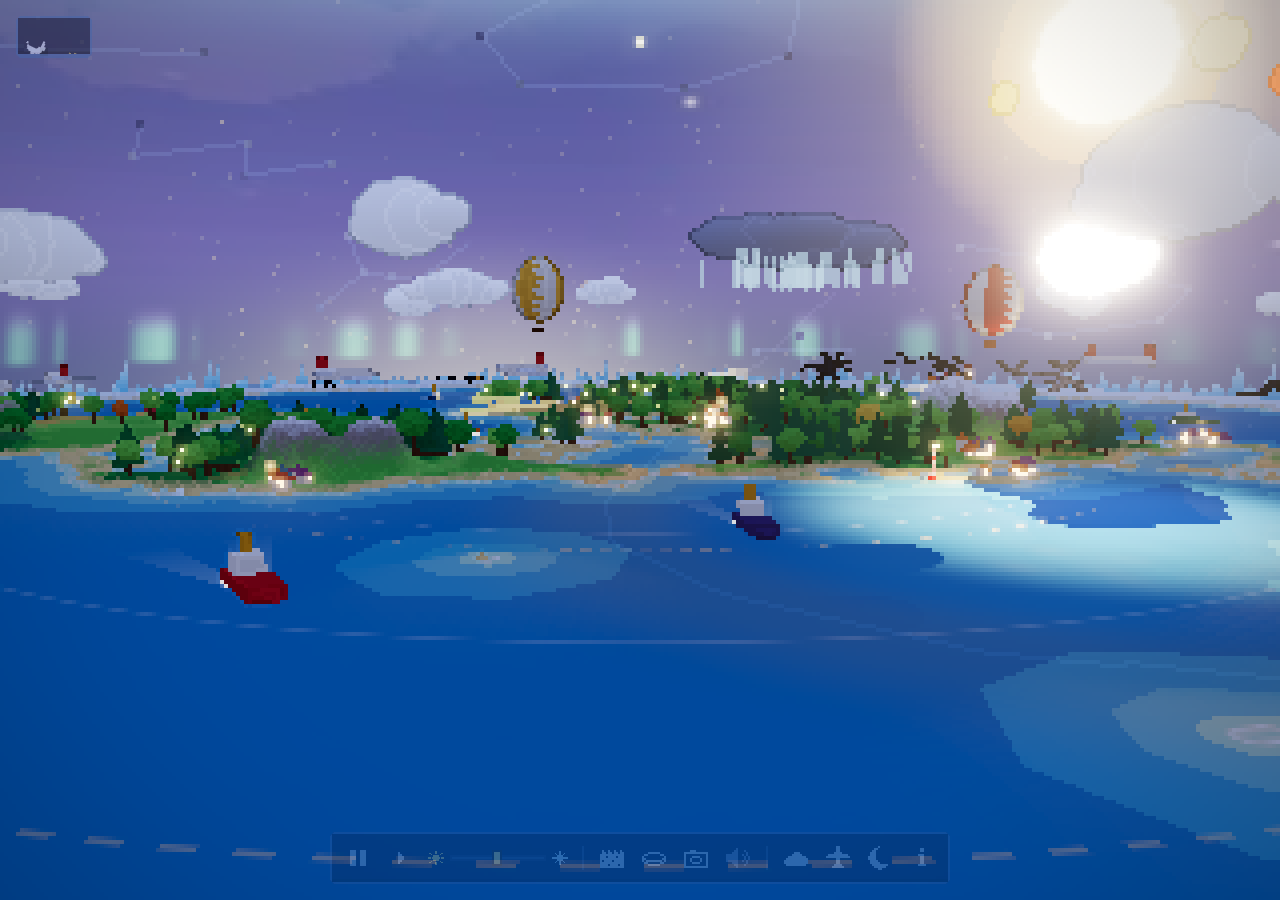
<file: index.html>
<!DOCTYPE html>
<html lang="en">
<head>
  <meta charset="UTF-8">
  <meta name="viewport" content="width=device-width, initial-scale=1.0">
  <title>FLAT EARTH SIM</title>
  <meta name="description" content="A cozy pixel-art simulation of the flat earth exactly as its believers describe it: spiralling sun, self-luminous moon, firmament dome, Shadow Object eclipses, ice wall. Not a debunk; a faithful render of the lore.">
  <meta property="og:type" content="website">
  <meta property="og:title" content="Flat Earth Sim">
  <meta property="og:description" content="A cozy pixel-art diorama of the flat-earth consensus model: sourced lore, a small living world, no build step.">
  <meta property="og:url" content="https://shanahan-suresh.github.io/flat-earth-sim/">
  <meta property="og:image" content="https://shanahan-suresh.github.io/flat-earth-sim/screenshots/og.jpg">
  <meta name="twitter:card" content="summary_large_image">
  <link rel="icon" href="data:image/svg+xml,%3Csvg xmlns='http://www.w3.org/2000/svg' viewBox='0 0 32 32' shape-rendering='crispEdges'%3E%3Ccircle cx='16' cy='16' r='15' fill='%232e7ea0'/%3E%3Ccircle cx='16' cy='16' r='14' fill='none' stroke='%23c8ecff' stroke-width='3'/%3E%3Ccircle cx='13' cy='12' r='4' fill='%236db35a'/%3E%3Ccircle cx='20' cy='19' r='3' fill='%236db35a'/%3E%3Ccircle cx='10' cy='20' r='2' fill='%236db35a'/%3E%3Ccircle cx='16' cy='16' r='1.5' fill='%23e8f4f8'/%3E%3C/svg%3E">
  <link rel="stylesheet" href="css/style.css">
  <script type="importmap">
    {
      "imports": {
        "three": "./vendor/three.module.js",
        "three/addons/": "./vendor/addons/"
      }
    }
  </script>
  <script type="module" src="js/main.js"></script>
</head>
<body>
  <!-- Canvas background -->
  <canvas id="canvas"></canvas>
  <div id="fade"></div>

  <!-- Title card: shown once on a plain load, fades out (ui.js) -->
  <div id="title-card" hidden>
    <div class="tc-title">FLAT EARTH</div>
  </div>

  <!-- Day/night dial: sun and moon ride one wheel; sim time turns it -->
  <div id="dial" class="frame" aria-hidden="true">
    <div id="dial-wheel">
      <i class="dial-sun" data-icon="sun"></i>
      <i class="dial-moon" data-icon="moon"></i>
    </div>
  </div>

  <!-- HUD: dock + popovers. Every state input lives in here (autosave listens on #hud). -->
  <div id="hud">
    <div id="dock" class="frame">
      <button id="btn-pause" class="tool" data-tip="Pause"><i data-icon="pause"></i></button>
      <button id="btn-speed" class="tool" data-tip="Speed"><i data-icon="speed1"></i></button>
      <input type="range" id="slider-speed" class="vh" min="0" max="20" value="1" step="0.25" tabindex="-1">
      <div class="season" data-tip="Season">
        <i data-icon="sun"></i>
        <input type="range" id="slider-day" min="0" max="364" value="172">
        <i data-icon="snow"></i>
      </div>
      <span class="sep"></span>
      <button id="btn-edge" class="tool" data-tip="Ice wall"><i data-icon="wall"></i></button>
      <button id="btn-view" class="tool" data-tip="Diorama"><i data-icon="diorama"></i></button>
      <button id="btn-photo" class="tool" data-tip="Photo"><i data-icon="camera"></i></button>
      <label class="tool" data-tip="Sound"><input type="checkbox" id="chk-audio" class="vh"><i data-icon="sound"></i></label>
      <span class="sep"></span>
      <button class="tool" data-pop="pop-sky" data-tip="Sky"><i data-icon="cloud"></i></button>
      <button class="tool" data-pop="pop-map" data-tip="Map"><i data-icon="plane"></i></button>
      <button class="tool" data-pop="pop-alm" data-tip="Almanac"><i data-icon="moon"></i></button>
      <button class="tool" data-pop="pop-info" data-tip="About"><i data-icon="info"></i></button>
    </div>

    <!-- Radio groups behind the cycle buttons (the schema reads these) -->
    <span class="vh">
      <input type="radio" name="edge" id="edge-icewall" value="icewall" checked>
      <input type="radio" name="edge" id="edge-waterfall" value="waterfall">
      <input type="radio" name="edge" id="edge-infinite" value="infinite">
      <input type="radio" name="edge" id="edge-beyond" value="beyond">
      <input type="radio" name="view" id="view-diorama" value="diorama" checked>
      <input type="radio" name="view" id="view-ground" value="ground">
      <input type="radio" name="model" id="model-monopole" value="monopole" checked>
      <input type="radio" name="model" id="model-bipolar" value="bipolar">
    </span>

    <div id="pop-sky" class="pop frame" hidden>
      <div class="grid">
        <label class="tool" data-tip="Dome"><input type="checkbox" id="chk-dome" class="vh" checked><i data-icon="dome"></i></label>
        <label class="tool" data-tip="Clouds"><input type="checkbox" id="chk-clouds" class="vh" checked><i data-icon="cloud"></i></label>
        <label class="tool" data-tip="Rain"><input type="checkbox" id="chk-rain" class="vh" checked><i data-icon="rain"></i></label>
        <label class="tool" data-tip="Sunbeam"><input type="checkbox" id="chk-sunbeam" class="vh" checked><i data-icon="beam"></i></label>
        <label class="tool" data-tip="Aurora"><input type="checkbox" id="chk-aurora" class="vh" checked><i data-icon="aurora"></i></label>
        <label class="tool" data-tip="Stars"><input type="checkbox" id="chk-constellations" class="vh" checked><i data-icon="stars"></i></label>
        <label class="tool" data-tip="Shadow object"><input type="checkbox" id="chk-shadow" class="vh"><i data-icon="shadow"></i></label>
        <button id="btn-model" class="tool" data-tip="One pole"><i data-icon="monopole"></i></button>
      </div>
      <div class="row">
        <i class="dim" data-icon="pixels"></i>
        <input type="range" id="slider-pixel" min="2" max="8" value="4" step="1" data-tip="Pixel size">
        <button id="btn-reset-cam" class="tool" data-tip="Reset view"><i data-icon="reset"></i></button>
        <button id="btn-copy-link" class="tool" data-tip="Copy link"><i data-icon="link"></i></button>
      </div>
    </div>

    <div id="pop-map" class="pop frame" hidden>
      <div class="grid">
        <label class="tool" data-tip="Flights"><input type="checkbox" id="chk-routes" class="vh"><i data-icon="routes"></i></label>
        <label class="tool" data-tip="Pins"><input type="checkbox" id="chk-observers" class="vh"><i data-icon="pin"></i></label>
        <label class="tool" data-tip="Traffic"><input type="checkbox" id="chk-traffic" class="vh" checked><i data-icon="plane"></i></label>
        <label class="tool" data-tip="City lights"><input type="checkbox" id="chk-lights" class="vh" checked><i data-icon="lights"></i></label>
      </div>
    </div>

    <div id="pop-alm" class="pop frame" hidden>
      <div class="grid">
        <button id="btn-alm-fullmoon" class="tool" data-tip="Full moon"><i data-icon="fullmoon"></i></button>
        <button id="btn-alm-eclipse" class="tool" data-tip="Eclipse"><i data-icon="eclipse"></i></button>
        <button id="btn-alm-solstice" class="tool" data-tip="Solstice"><i data-icon="solstice"></i></button>
      </div>
      <div id="postcards-wrap" class="grid"></div>
    </div>

    <div id="pop-info" class="pop frame info" hidden>
      <div class="info-title">FLAT EARTH SIM</div>
      <p>The flat earth as its believers describe it.</p>
      <div class="row">
        <a class="info-link" href="https://github.com/Shanahan-Suresh/flat-earth-sim#readme" target="_blank" rel="noopener">Sources &amp; lore</a>
        <button id="btn-reset-all" class="tool" data-tip="Reset all"><i data-icon="reset"></i></button>
      </div>
    </div>
  </div>

  <!-- Hover label (desktop) -->
  <div id="tip" hidden></div>

  <!-- Photo mode controls -->
  <div id="photo-bar" class="frame">
    <button id="btn-save-png" class="tool" data-tip="Save"><i data-icon="save"></i></button>
    <button id="btn-photo-exit" class="tool" data-tip="Back"><i data-icon="close"></i></button>
  </div>
</body>
</html>
</file>
<file: css/style.css>
@font-face {
  font-family: 'Press Start 2P';
  src: url('../assets/PressStart2P.ttf') format('truetype');
}

:root {
  --panel: rgba(12, 12, 34, 0.86);
  --panel-solid: #0c0c22;
  --edge: #4466aa;
  --edge-soft: #2c3c66;
  --ink: #c9d4ee;
  --ink-dim: #6c7aa6;
  --gold: #ffdd66;
  --gold-deep: #221100;
  --hover: #1c2650;
  --tool: 40px;
  --icon: 24px;
}

* {
  box-sizing: border-box;
  margin: 0;
  padding: 0;
}

body {
  background: linear-gradient(180deg, #0d0a1f 0%, #1a0d2e 40%, #0a1a2a 70%, #060d18 100%);
  min-height: 100vh;
  overflow: hidden;
  font-family: 'Press Start 2P', monospace;
  color: var(--ink);
  image-rendering: pixelated;
  -webkit-tap-highlight-color: transparent;
}

#canvas {
  position: fixed;
  top: 0; left: 0;
  width: 100%; height: 100%;
  display: block;
  z-index: 1;
}

/* Visually hidden, still in the DOM for the state schema and keyboard focus */
.vh {
  position: absolute !important;
  width: 1px; height: 1px;
  overflow: hidden;
  clip: rect(0 0 0 0);
  white-space: nowrap;
  opacity: 0;
}

/* ── Pixel frame: notched corners, 2px edge ── */
.frame {
  background: var(--panel);
  border: 2px solid var(--edge);
  clip-path: polygon(4px 0, calc(100% - 4px) 0, 100% 4px, 100% calc(100% - 4px),
                     calc(100% - 4px) 100%, 4px 100%, 0 calc(100% - 4px), 0 4px);
  box-shadow: inset 0 -3px 0 rgba(0, 0, 0, 0.35);
}

[data-icon] {
  display: inline-block;
  width: var(--icon);
  height: var(--icon);
  line-height: 0;
}
[data-icon] svg { width: 100%; height: 100%; display: block; }

/* ── Title card ── */
#title-card {
  position: fixed;
  inset: 0;
  z-index: 40;
  display: flex;
  align-items: center;
  justify-content: center;
  pointer-events: none;
  animation: tc-in 1.2s ease-out both;
  transition: opacity 0.9s ease-in;
}
#title-card[hidden] { display: none; }

#fade {
  position: fixed;
  inset: 0;
  z-index: 39;
  background: #060d18;
  pointer-events: none;
  transition: opacity 1.4s ease-out;
}
#fade.gone { opacity: 0; }
#title-card.gone { opacity: 0; }

.tc-title {
  font-size: clamp(22px, 6vw, 56px);
  color: var(--gold);
  letter-spacing: 0.08em;
  text-shadow: 4px 4px 0 var(--gold-deep), 0 0 24px rgba(255, 200, 90, 0.25);
}

@keyframes tc-in {
  from { opacity: 0; transform: translateY(8px); }
  to   { opacity: 1; transform: none; }
}

/* ── Day/night dial ── */
#dial {
  position: fixed;
  top: 16px;
  left: 16px;
  z-index: 10;
  width: 76px;
  height: 42px;
  overflow: hidden;
  border-bottom-width: 4px;
  pointer-events: none;
  transition: opacity 0.6s;
}
#dial-wheel {
  position: absolute;
  left: 50%;
  top: 36px;
  width: 60px;
  height: 60px;
  margin: -30px 0 0 -30px;
  will-change: transform;
}
#dial-wheel [data-icon] {
  position: absolute;
  left: 50%;
  width: 20px;
  height: 20px;
  margin-left: -10px;
}
.dial-sun  { top: 0;    color: var(--gold); }
.dial-moon { bottom: 0; color: #dfe6ff; transform: rotate(180deg); }

/* ── HUD ── */
#hud {
  position: fixed;
  left: 50%;
  bottom: 16px;
  transform: translateX(-50%);
  z-index: 20;
  max-width: calc(100vw - 24px);
  transition: opacity 0.6s;
}

#dock {
  display: flex;
  align-items: center;
  gap: 2px;
  padding: 4px 6px;
  max-width: 100%;
  overflow-x: auto;
  scrollbar-width: none;
}
#dock::-webkit-scrollbar { display: none; }

.sep {
  flex: none;
  width: 2px;
  height: 24px;
  margin: 0 6px;
  background: var(--edge-soft);
}

.tool {
  flex: none;
  width: var(--tool);
  height: var(--tool);
  display: inline-flex;
  align-items: center;
  justify-content: center;
  background: transparent;
  border: 0;
  color: var(--ink-dim);
  cursor: pointer;
  font: inherit;
  transition: color 0.15s, background-color 0.15s, transform 0.1s;
}
.tool:hover { color: var(--ink); background: var(--hover); }
.tool:active { transform: translateY(1px); }
.tool:focus-visible { outline: 2px solid var(--gold); outline-offset: -2px; }

/* On: lit gold. Buttons (pause, cycles, popover) count as on. */
button.tool { color: var(--ink); }
.tool:has(> input:checked) { color: var(--gold); }
.tool:has(> input:disabled) { opacity: 0.3; cursor: default; }
.tool.open { color: var(--gold); background: var(--hover); }

/* Day-of-year track */
.season {
  flex: none;
  display: flex;
  align-items: center;
  gap: 6px;
  padding: 0 6px;
  color: var(--ink-dim);
}
.season [data-icon] { width: 16px; height: 16px; }
.season [data-icon]:first-child { color: var(--gold); }
.season [data-icon]:last-child  { color: #bfe3ff; }

input[type="range"] {
  -webkit-appearance: none;
  appearance: none;
  width: 96px;
  height: 20px;
  background: transparent;
  cursor: pointer;
}
input[type="range"]::-webkit-slider-runnable-track {
  height: 6px;
  background: var(--edge-soft);
  border: 2px solid #1a2244;
}
input[type="range"]::-moz-range-track {
  height: 6px;
  background: var(--edge-soft);
  border: 2px solid #1a2244;
}
input[type="range"]::-webkit-slider-thumb {
  -webkit-appearance: none;
  width: 10px;
  height: 16px;
  margin-top: -7px;
  background: var(--gold);
  border: 2px solid var(--gold-deep);
  border-radius: 0;
}
input[type="range"]::-moz-range-thumb {
  width: 10px;
  height: 16px;
  background: var(--gold);
  border: 2px solid var(--gold-deep);
  border-radius: 0;
}

/* ── Popovers ── */
.pop {
  position: absolute;
  bottom: calc(100% + 8px);
  left: 0;
  padding: 6px;
  display: flex;
  flex-direction: column;
  gap: 4px;
  animation: pop-in 0.14s ease-out;
}
.pop[hidden] { display: none; }

@keyframes pop-in {
  from { opacity: 0; transform: translateY(6px); }
  to   { opacity: 1; transform: none; }
}

.pop .grid {
  display: grid;
  grid-template-columns: repeat(4, var(--tool));
  gap: 2px;
}
.pop .grid + .grid {
  padding-top: 4px;
  border-top: 2px solid var(--edge-soft);
}
.pop .row {
  display: flex;
  align-items: center;
  gap: 4px;
  padding-top: 4px;
  border-top: 2px solid var(--edge-soft);
}
.pop .row .dim { width: 16px; height: 16px; margin-left: 8px; color: var(--ink-dim); }
.pop .row input[type="range"] { flex: 1; width: 72px; }

#pop-alm .grid { grid-template-columns: repeat(5, var(--tool)); }
.preset-btn[data-tone="blood"] { color: #ff7a5c; }

/* Info card */
.info { width: 248px; padding: 12px; gap: 10px; }
.info-title {
  font-size: 10px;
  color: var(--gold);
  text-shadow: 2px 2px 0 var(--gold-deep);
}
.info p {
  font-size: 8px;
  line-height: 1.9;
  color: var(--ink);
}
.info .row { justify-content: space-between; padding-top: 8px; }
.info-link {
  font-size: 8px;
  color: #8fd0ff;
  text-decoration: none;
}
.info-link:hover { color: var(--gold); text-decoration: underline; }

/* ── Hover label ── */
#tip {
  position: fixed;
  z-index: 60;
  padding: 6px 8px;
  font-size: 8px;
  color: var(--ink);
  background: var(--panel-solid);
  border: 2px solid var(--edge);
  white-space: nowrap;
  pointer-events: none;
}
#tip[hidden] { display: none; }

/* ── Idle and hidden HUD ── */
body.idle #hud:not(:hover):not(:focus-within) { opacity: 0.22; }
body.idle #dial { opacity: 0.5; }
body.hud-off #hud,
body.hud-off #dial,
body.hud-off #tip { opacity: 0 !important; pointer-events: none; }

/* ── Photo mode ── */
#photo-bar {
  position: fixed;
  top: 16px;
  right: 16px;
  z-index: 50;
  display: none;
  gap: 2px;
  padding: 4px;
}
.photo-mode #photo-bar { display: flex; }
.photo-mode #hud,
.photo-mode #dial,
.photo-mode #tip,
.photo-mode #title-card { display: none; }

/* ── Small screens and touch ── */
@media (max-width: 640px), (pointer: coarse) {
  :root { --tool: 44px; --icon: 24px; }
  #hud { bottom: 10px; width: calc(100vw - 16px); max-width: 420px; }
  #dock { flex-wrap: wrap; justify-content: center; row-gap: 2px; }
  #dock .sep { display: none; }
  .season input[type="range"] { width: 72px; }
  #tip { display: none !important; }
  #dial { top: 10px; left: 10px; }
}
</file>
